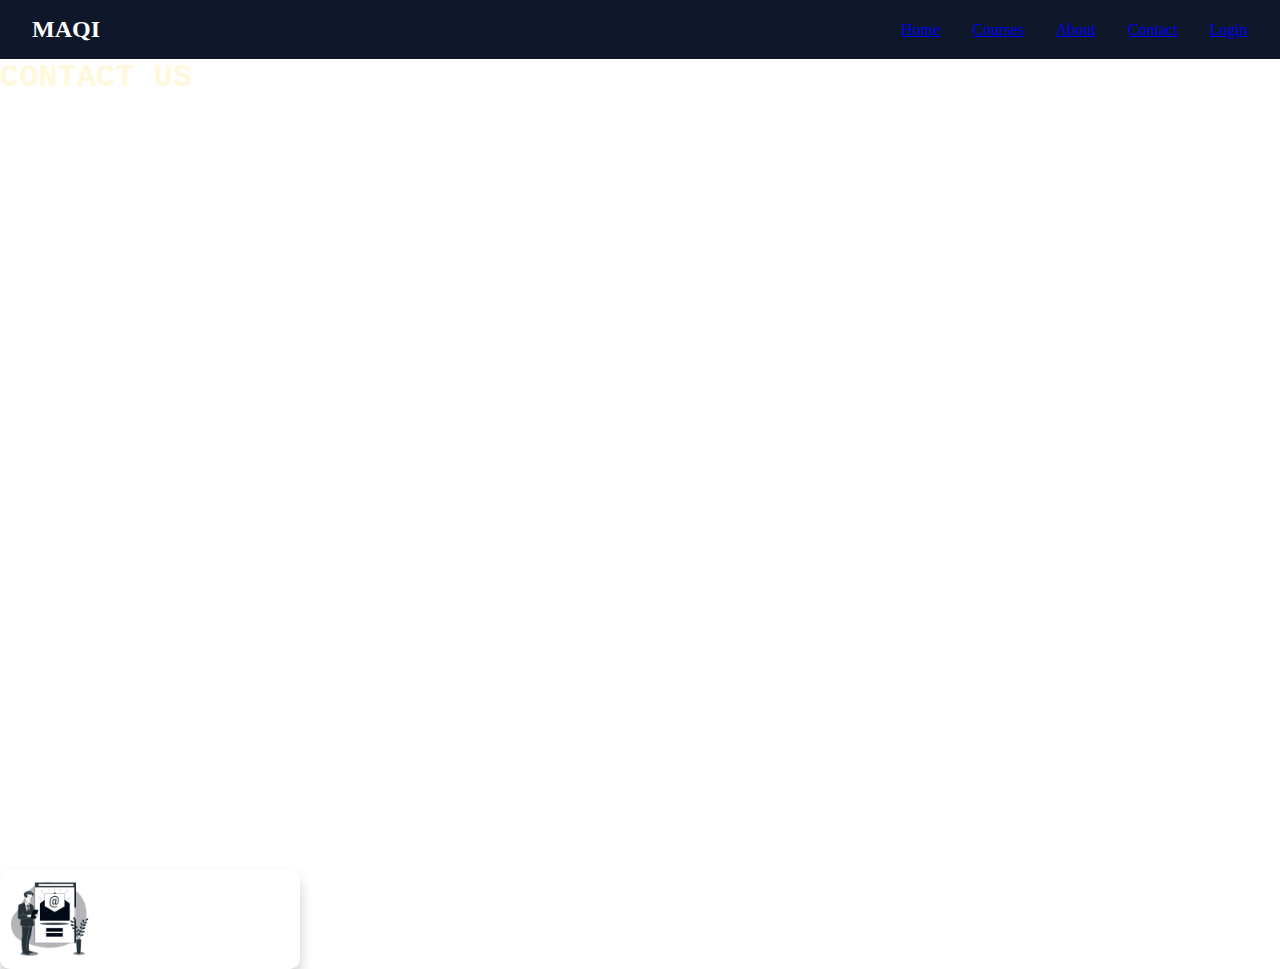
<file: Contact.html>
<!DOCTYPE html>
<html lang="en">
<head>
    <meta charset="UTF-8">
    <meta name="viewport" content="width=device-width, initial-scale=1.0">
    <title>Document</title>
    <link rel="stylesheet" href="contact.css">
    <link rel="shortcut icon" href="./pngwing.com.png" type="image/x-icon">
</head>
<body>
    <nav class="navbar">
        <div class="logo">MAQI</div>
        <ul class="nav-links">
            <li><a href="./index.html">Home</a></li>
            <li><a href="./Courses.html">Courses</a></li>
            <li><a href="./About.html">About</a></li>
            <li> <a href="./Contact.html">Contact</a></li>
            <li><a href="./Login.html">Login</a></li>
        </ul>
       </nav>
    <div class="contact">
        <h1>CONTACT US</h1> 
    </div>
    <div class="card">
        <img src="./assets/Newsletter-bro.png" alt="contact" style="height: 100px; width: 100px;"> 
        <div class="caption">
            <h2>CONSUMER INQUIRIES</h2>
            <p>We're here to help!</p>
        </div>
    </body>
</html>
</file>
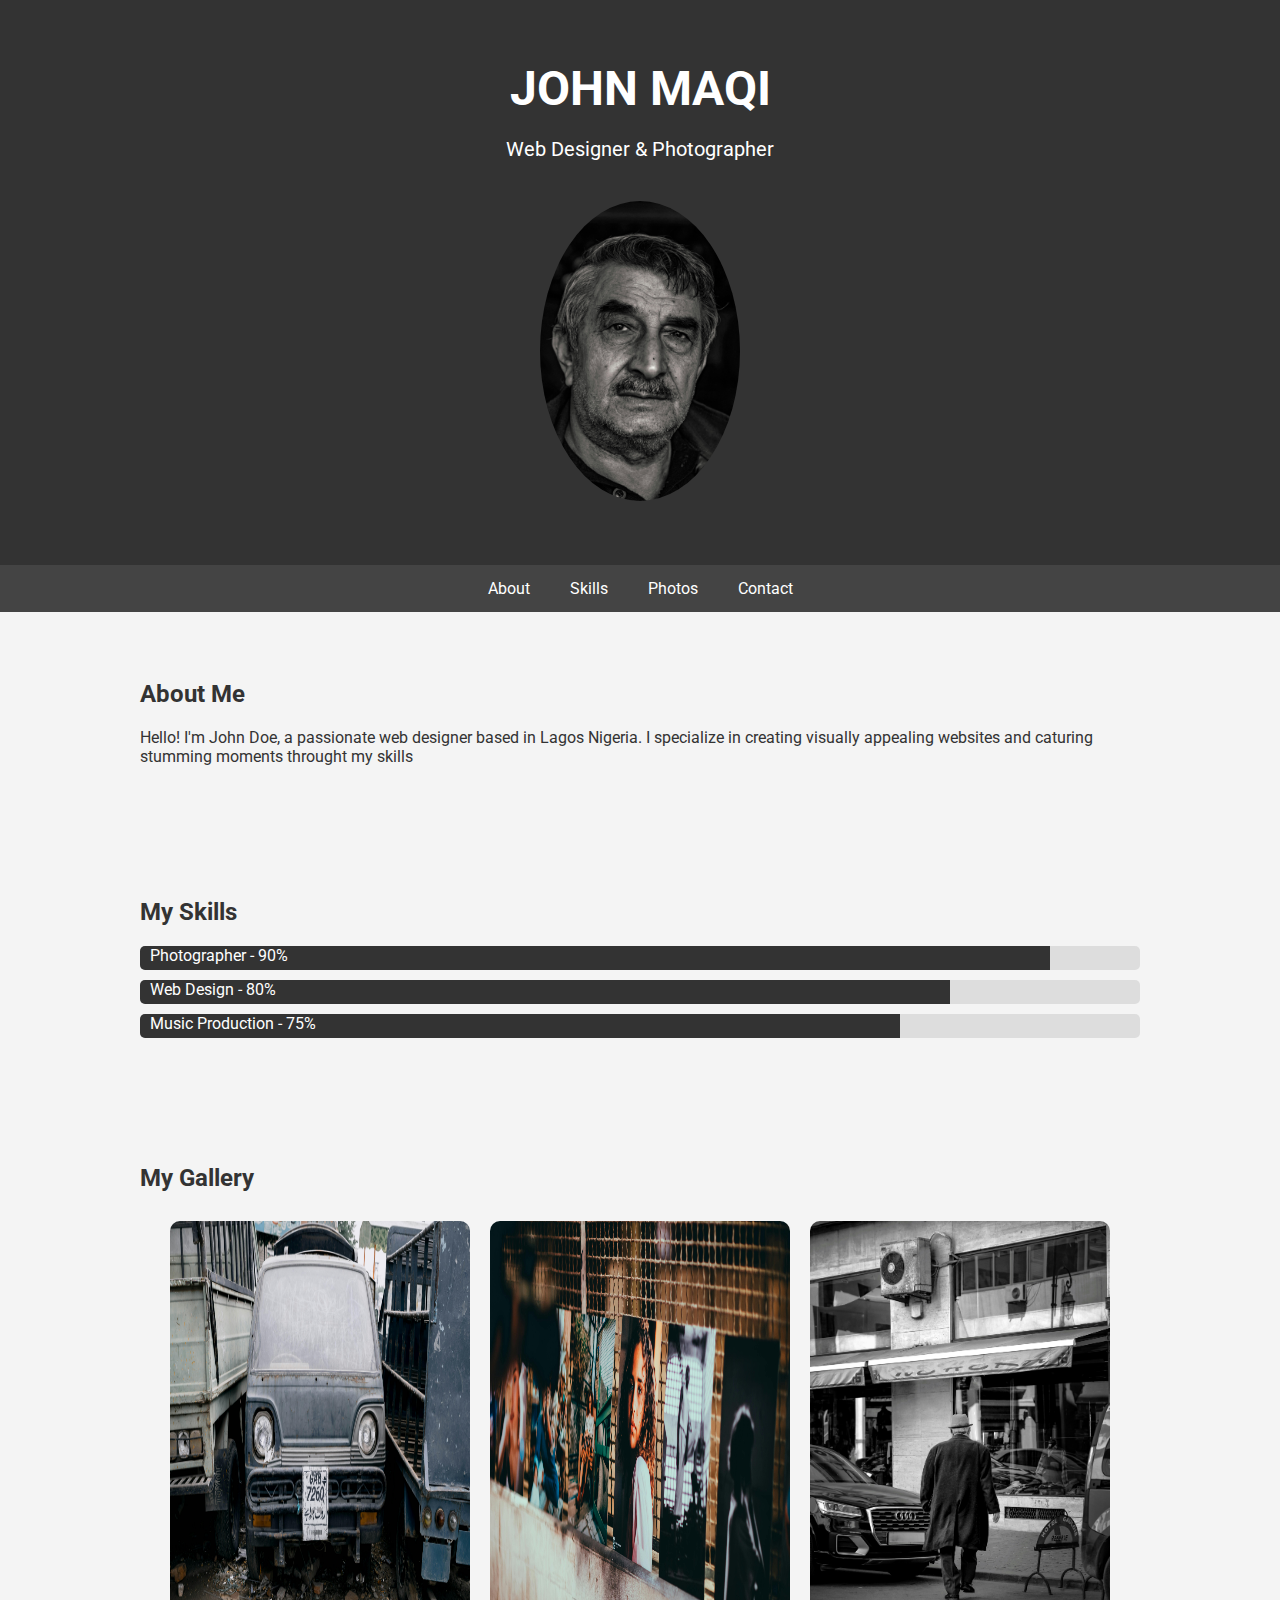
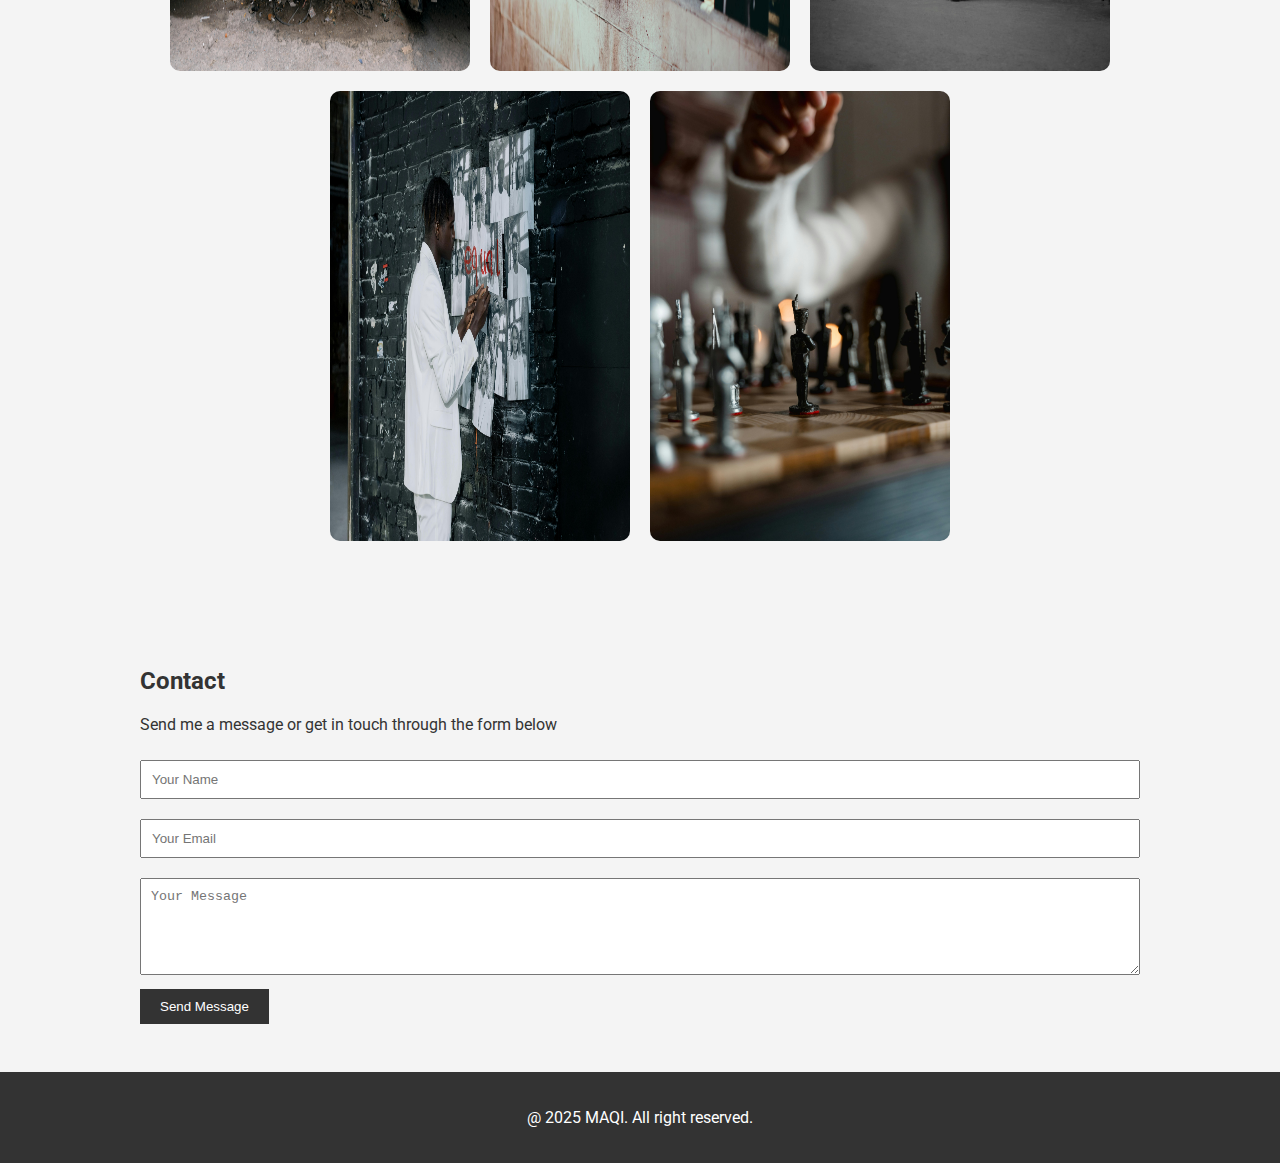
<file: landing.html>
<!DOCTYPE html>
<html lang="en">

<head>
    <meta charset="UTF-8">
    <meta name="viewport" content="width=device-width, initial-scale=1.0">
    <title>Portolio Project </title>
    <link rel="stylesheet" href="landing.css">

</head>

<body>
    <header>
        <h1>John Maqi</h1>
        <p>Web Designer & Photographer</p>
        <img src="./assets/pexels-enesbeydilli-19561576.jpg" alt="profile" class="profile">
    </header>
    <nav>
        <a href="#about">About</a>
        <a href="#skills">Skills</a>
        <a href="#Photos">Photos</a>
        <a href="#contact">Contact</a>
    </nav>
    <section id="about">
        <h2>About Me</h2>
        <p>Hello! I'm John Doe, a passionate web designer based in Lagos Nigeria. I specialize in creating visually
            appealing websites and caturing stumming moments throught my skills </p>
    </section>

    <section id="skills">
        <h2>My Skills</h2>
        <div class="skills">
            <div><span style="width: 90%;">Photographer - 90%</span></div>
            <div><span style="width: 80%;">Web Design - 80%</span></div>
            <div><span style="width: 75%;">Music Production - 75%</span></div>
        </div>
    </section>

    <section id="Photos">
        <h2>My Gallery</h2>
        <div class="photo-gallery">
            <img src="./assets/pexels-aadil-5217327.jpg" alt="Photo 1">
            <img src="./assets/pexels-bertellifotografia-3080669.jpg" alt="Photo 2">
            <img src="./assets/pexels-capmo-30691005.jpg" alt="Photo 3">
            <img src="./assets/pexels-cottonbro-10617530.jpg" alt="Photo 4">
            <img src="./assets/pexels-tima-miroshnichenko-6599575.jpg" alt="Photo 5">
        </div>
    </section>

    <section id="contact">
        <h2>Contact</h2>
        <p>Send me a message or get in touch through the form below</p>
        <form class="contact">
            <input type="text" placeholder="Your Name" required>
            <input type="email" placeholder="Your Email" required>
            <textarea placeholder="Your Message" rows="5" required></textarea>
            <button type="submit">Send Message</button>
        </form>
    </section>

<footer>
    <p>@ 2025 MAQI. All right reserved.</p>
</footer>
</body>

</html>
</file>
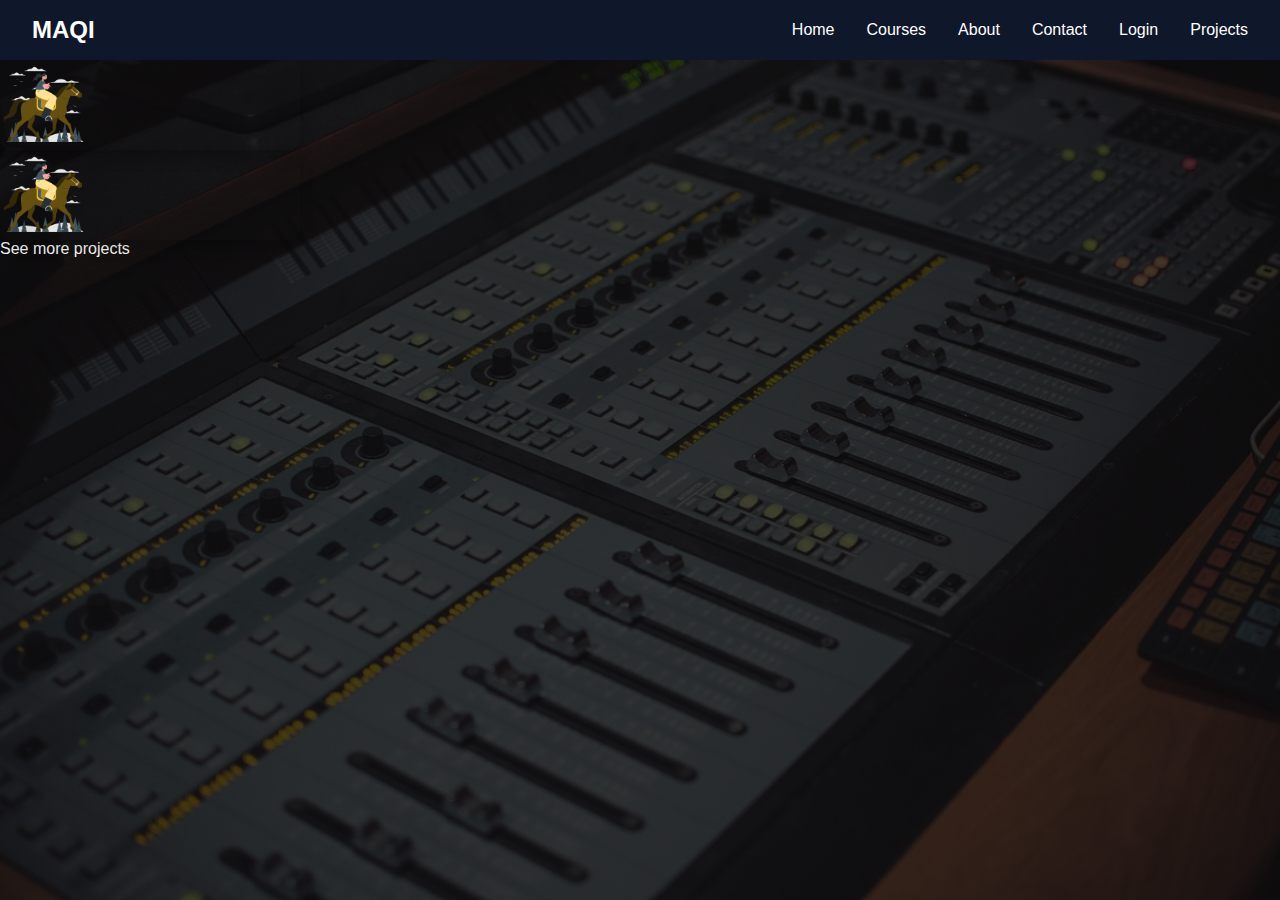
<file: projects.html>
<!DOCTYPE html>
<html lang="en">
<head>
    <meta charset="UTF-8">
    <meta name="viewport" content="width=device-width, initial-scale=1.0">
    <title>Document</title>
    <link rel="stylesheet" href="projects.css">
</head>
<body>
     <nav class="navbar">
         <div class="logo">MAQI</div>
            <ul class="nav-links">
                <li><a href="./index.html">Home</a></li>
                 <li><a href="./Courses.html">Courses</a></li>
                 <li><a href="./About.html">About</a></li>
                <li><a href="./Contact.html">Contact</a></li>
                 <li><a href="./Login.html">Login</a></li>
                <li><a href="./projects.html">Projects</a></li>
                </ul>
    </nav>
   
    <div class="card">
        <img src="./assets/Horseback riding-cuate (1).png" alt="sample image" style="width: 30%;">
     <div class="caption">Talk with an agent</div>
    </div>
    <div class="card">
        <img src="./assets/Horseback riding-cuate (1).png" alt="sample image" style="width: 30%;">
     <div class="caption">Make an enquiry</div>
    </div>
    <p><a href="./trial.html">See more projects</a></p>
</body>
</html>
</file>
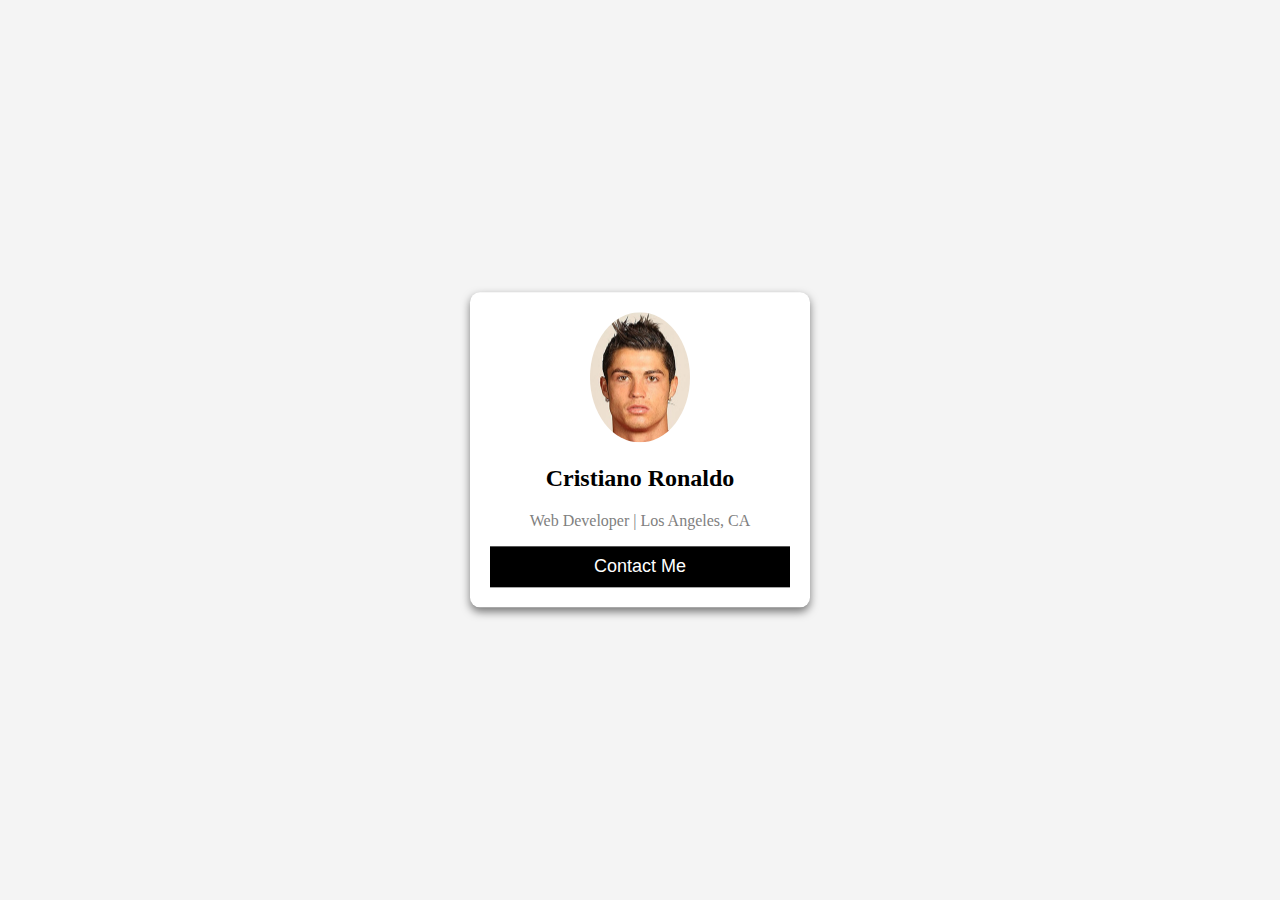
<file: trial.html>
<!DOCTYPE html>
<html lang="en">
<head>
    <meta charset="UTF-8">
    <meta name="viewport" content="width=device-width, initial-scale=1.0">
    <title>Profile Card</title>
    <link rel="stylesheet" href="trial.css">
</head>
<body>
    <div class="profile-card">
        <img src="./ronaldo-sneer.jpg" alt="Profile Picture">
        <h2>Cristiano Ronaldo</h2>
        <p class="bio">Web Developer | Los Angeles, CA</p>
        <button>Contact Me</button>
    </div>
</body>
</html>
</file>
<file: contact.css>
.navbar{
    background-color: #0f172a;
    color: white;
    display: flex;
    justify-content: space-between;
    align-items: center;
    padding: 1rem 2rem;
}
.logo{
    font-size:1.5rem ;
    font-weight: bold;
}
.nav-links{
   list-style-type: none; 
   display: flex;
   gap: 2rem;
}
.courses{
    font-family: "Roboto", sans-serif;
    font-weight: 600;
    background-image: linear-gradient(rgba(0,0,0,0.75)), url(./pro-studio-2937531_1280.jpg);
    background-repeat: no-repeat;
    background-position: center;
    background-size: cover;
    background-attachment: fixed;
    height: 85vh;
}
a:hover{
    color: #38bdf8;
}
.contact{
    /* background-image: linear-gradient(rgba(0,0,0,0.75)), url(./music-6954018_1280.jpg); */
    background-repeat: no-repeat;
    background-position: center;
    background-size: cover;
    background-attachment: fixed;
    height: 90vh;
    color:cornsilk;
        font-family: 'Courier New', Courier, monospace;
}
*{
    margin: 0;
    padding: 0;
    box-sizing: border-box;
}
.card{
    position: relative;
    width: 300px;
    overflow: hidden;
    border-radius: 10px;
    box-shadow: 10px;
    box-shadow: 0px 9px 14px rgba(0, 0, 0, 0.2);
    transition: transform 0.4s ease;
}
.card:hover{
    transform: rotate((300deg));
}
.card img{
    width: 100%;
    display: block;
    transition: transform 0.4 ease;
}
.card .caption{
    position: absolute;
    bottom: 0;
    background: rgba(0, 0px, 0px, 0.6);
    color: white;
    width: 100%;
    text-align: center;
    padding: 10px;
    opacity: 0;
    transition: opacity 0.4s ease ;
}
.card:hover img{
    transform: scale(1.1);
}
.card:hover .caption{
    opacity: 1;
}
</file>
<file: landing.css>
@import url('https://fonts.googleapis.com/css2?family=Outfit:wght@100..900&family=Roboto:ital,wght@0,100..900;1,100..900&display=swap');


body{
 font-family: "Roboto", sans-serif;
margin: 0;
padding: 0;
color: #333;
background-color: #f4f4f4;
}
header{
    background-color: #333;
    color: white;
    padding: 60px 20px;
    text-align: center;
}
header h1{
    margin: 0;
    font-size: 48px;
    text-transform: uppercase;
}
header p{
    font-size: 20px;
}

nav{
    background-color:#444 ;
    overflow: hidden;
    display: flex;
    justify-content: center;
}
nav a {
    color: white;
    padding: 14px 20px;
    text-decoration: none;
}
nav a:hover{
    background-color: #555;
}

section{
    padding: 48px 20px;
    max-width: 1000px;
    margin: auto;
}
h2{
    color: #333;
}

.skills div{
    background-color: #ddd;
    height: 24px;
    margin-bottom: 10px;
    border-radius: 5px;
    overflow: hidden;
}

.skills div span{
    display: block;
    height: 100%;
    background-color: #333;
    color: white;
    padding-left: 10px;
}
footer{
    text-align: center;
    background-color: #333;
    padding: 20px;
    color: white ;
}

.contact input, .contact textarea {
    width: 100%;
    padding: 10px;
    margin: 10px 0;
    box-sizing: border-box;
}
.contact button{
    padding: 10px 20px;
    background-color:#333 ;
    color: white;
    border: none;
}
.contact button:hover{
    background-color: #555;
}
img.profile{
    width: 200px;
    border-radius: 50%;
    margin-top: 20px;
}
.photo-gallery img {
    width: 100%;
    max-width: 300px;
    margin: 10px;
    border-radius:10px ;
    overflow: hidden;
}

.photo-gallery {
display: flex;
flex-wrap: wrap;
justify-content: center;
}
</file>
<file: projects.css>
.card{
    position: relative;
    width: 300px;
    overflow: hidden;
    border-radius: 10px;
    box-shadow: 0px 9px 14px rgba(0,0,0,0.2);
    transition: transform 0.4s ease;
   
}
.card:hover{
     transform: rotate(1deg);
}
.card img{
    width: 100%;
    display:block;
    transition: transform 0.4s ease;
}

.card .caption{
    position: absolute;
    bottom: 0;
    background:rgba(0,0,0,0.6) ;
    color: white;
    width: 100%;
    text-align: center;
    padding: 10px;
    opacity: 0;
    transition:opacity 0.4s ease ;
    
}

.card:hover img{
transform: scale(1.1);
}
.card:hover .caption{
    opacity: 1;
}
@import url('https://fonts.googleapis.com/css2?family=Noto+Sans+JP:wght@100..900&family=Roboto:ital,wght@0,100..900;1,100..900&display=swap');

*{
    margin: 0;
    padding: 0;
    box-sizing: border-box;
}
.home{
    /* font-family: "Roboto", sans-serif;
    font-weight: 600;
    background-image: linear-gradient(rgba(0,0,0,0.75)), url(./ai-generated-8352992_1280.jpg);
    background-repeat: no-repeat;
    background-position: center;
    background-size: cover;
    background-attachment: fixed;
    height: 100vh;
    margin: 0; */
    /* color: whitesmoke; */
    /* color: aliceblue;
    text-align: center;
    padding: 10px;
    border-style:  */
}
.navbar{
    background-color: #0f172a;
    color: white;
    display: flex;
    justify-content: space-between;
    align-items: center;
    padding: 1rem 2rem;
}
.logo{
    font-size:1.5rem ;
    font-weight: bold;
}
.nav-links{
   list-style-type: none; 
   display: flex;
   gap: 2rem;
}
a{
    color: white;
    text-decoration: none;
    font-weight: 500;
    transition: color 0.3s ease;
}
a:hover{
    color: #38bdf8;
}
body{
    font-family: "Roboto", sans-serif;
    font-weight: 600;
    background-image: linear-gradient(rgba(0,0,0,0.75)), url(./pro-studio-2937531_1280.jpg);
    background-repeat: no-repeat;
    background-position: center;
    background-size: cover;
    background-attachment: fixed;
    height: 85vh;
}
</file>
<file: trial.css>
body {
    margin: 0;
    height: 100vh;
    background-color: #f4f4f4;
    position: relative;
}

.profile-card {
    width: 300px;
    background: white;
    padding: 20px;
    border-radius: 10px;
    text-align: center;
    box-shadow: 0 4px 8px rgba(0, 0, 0, 0.5 );
    
    /* Positioning for Center Alignment */
    position: absolute;
    top: 50%;
    left: 50%;
    transform: translate(-50%, -50%);
}

.profile-card img {
    width: 100px;
    border-radius: 50%;
}

.bio {
    color: gray;
    font-size: 16px;
}

button {
    background-color: #000;
    color: white;
    padding: 10px;
    border: none;
    cursor: pointer;
    width: 100%;
    font-size: 18px;
    transition: background-color 0.3s ease-in-out;
}

button:hover {
    background-color: #444;
}
</file>
